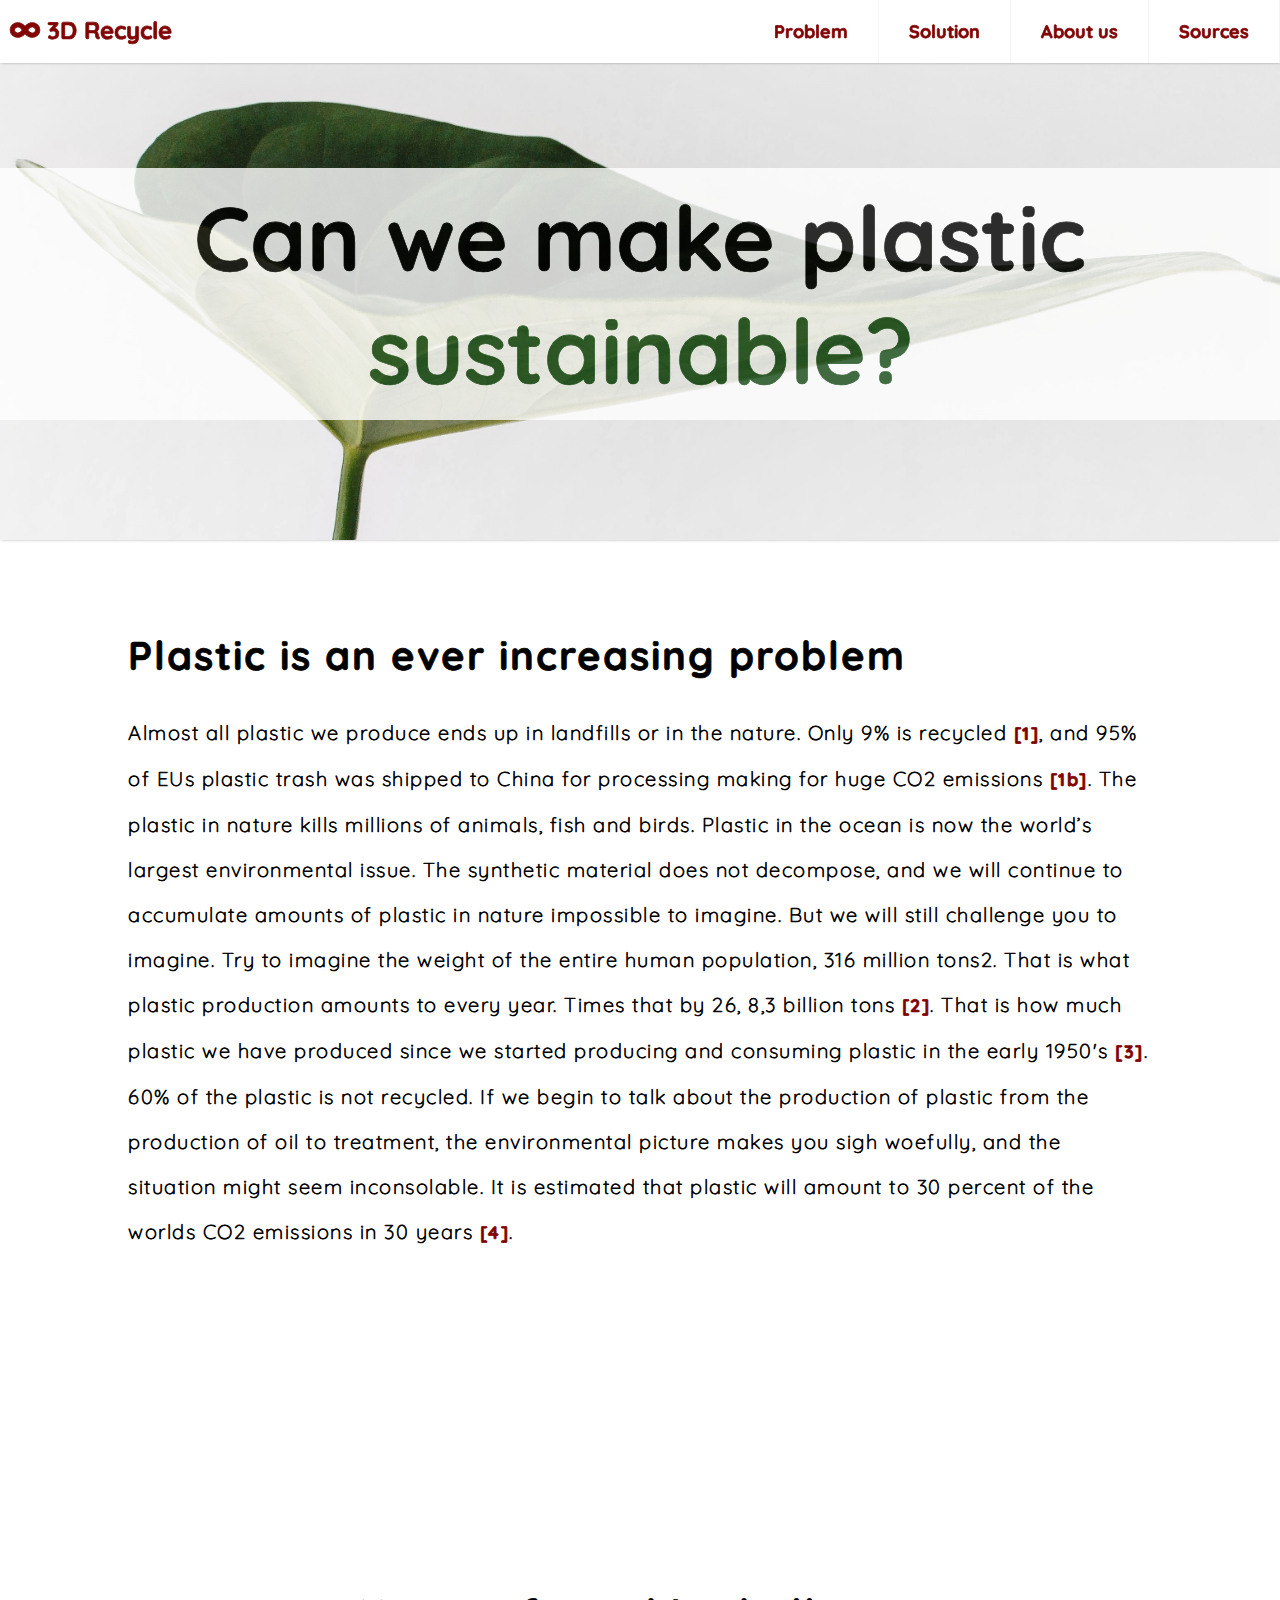
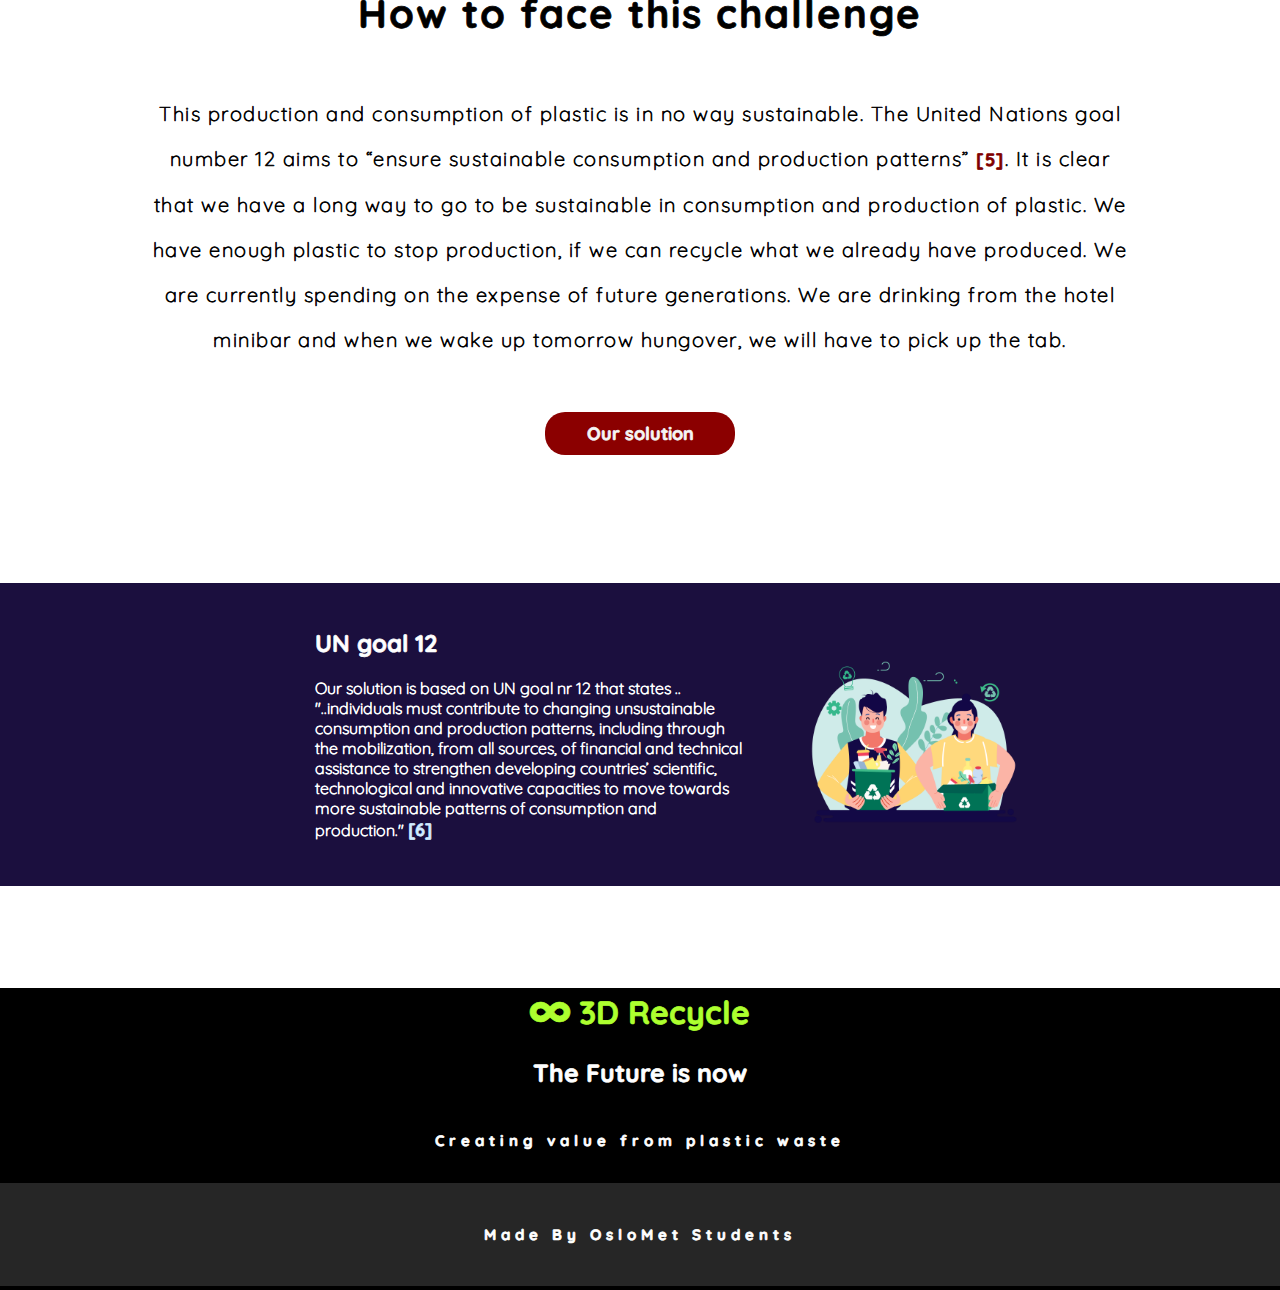
<file: index.html>
<!DOCTYPE html>
<html lang="en">
<head>
    <meta charset="UTF-8">
    <title>3D green</title>
    <meta name="viewport" content="width=device-width, initial-scale=1.0">
    <link rel="stylesheet" href="style.css">
    <link rel="stylesheet" href="Footer.css">
    <link rel="preconnect" href="https://fonts.gstatic.com">
    <link href="fontawsome/css/all.css" rel="stylesheet">
    <!-- Web font icons source: fontawsome.com -->
    <link href="https://fonts.googleapis.com/css2?family=Quicksand&display=swap" rel="stylesheet">
    <!-- font source: https://fonts.google.com/specimen/Nunito?query=nuni -->
</head>
<body>


<!-- ====forside seksjon==== -->

<section class="forside">
    <div class="innhold_forside">

        <!-- meny og header -->
        <header class="header">
            <a href="index.html" class="logo"><i title="Take me to the top" id="header_logo"
                                                 class="fas fa-infinity"></i> 3D Recycle</a>
            <input class="meny_knapp" type="checkbox" id="meny_knapp"/>
            <label class="meny_ikon" for="meny_knapp">
                <i title="Mobile menu" id="mobil_meny_ikon" class="fas fa-bars"> Menu</i></label>

            <ul class="meny">
                <li><a title="Problem page" href="index.html">Problem</a></li>
                <li><a title="Solution page" href="solution.html">Solution</a></li>
                <li><a href="AboutUs.html">About us</a></li>
                <li><a title="Our sources" href="sources.html">Sources</a></li>
            </ul>
        </header>


        <h1 class="overskrift_forside">Can we make plastic <span style="color: rgb(25, 77, 25)">sustainable?</span></h1>

    </div>
    <div id="scrollStopp"></div>
</section>


<!-- ====about seksjon==== -->
<section class="problem">
    <div class="about">
        <h2 id="Challenge1">Plastic is an ever increasing problem</h2>

        <p id="p1">
            Almost all plastic we produce ends up in landfills or in the nature.
            Only 9% is recycled <a title="Jump to source" href="sources.html#ref1">[1]</a>, and 95% of EUs plastic trash
            was shipped to China for processing
            making for huge CO2 emissions <a title="Jump to source" href="sources.html#ref1b">[1b]</a>. The plastic in
            nature kills millions of animals, fish and birds.
            Plastic in the ocean is now the world’s largest environmental issue.
            The synthetic material does not decompose, and we will continue to accumulate amounts of plastic in nature
            impossible to imagine. But we will still challenge you to imagine.
            Try to imagine the weight of the entire human population, 316 million tons2.
            That is what plastic production amounts to every year. Times that by 26, 8,3 billion tons <a
                title="Jump to source" href="sources.html#ref2">[2]</a>.
            That is how much plastic we have produced since we started producing and consuming plastic in the early
            1950's <a href="sources.html#ref3">[3]</a>.
            60% of the plastic is not recycled. If we begin to talk about the production of plastic from the production
            of oil to treatment, the environmental picture makes you sigh woefully, and the situation might seem
            inconsolable. It is estimated that plastic will amount to 30 percent of the worlds CO2 emissions in 30 years
            <a title="Jump to source" href="sources.html#ref4">[4]</a>.
        </p>

        <div title="Puzzle image" id="puzzle_img">
        </div>

        <h2 id="Challenge2">How to face this challenge</h2>
        <p id="p2">This production and consumption of plastic is in no way sustainable.
            The United Nations goal number 12 aims to “ensure sustainable consumption and production patterns”<a
                    title="Jump to source" href="sources.html#ref5"> [5]</a>.
            It is clear that we have a long way to go to be sustainable in consumption and production of plastic.
            We have enough plastic to stop production, if we can recycle what we already have produced.
            We are currently spending on the expense of future generations.
            We are drinking from the hotel minibar and when we wake up tomorrow hungover,
            we will have to pick up the tab. </p>

        <div title="Link to product page" id="button">
            <a href="solution.html">Our solution</a>

        </div>
    </div>
</section>

<!--- UN goal seksjon --->

    <div class="ungoal-content">
        <div class="ungoal-content-text">
        <h2>UN goal 12</h2>
        <p>Our solution is based on UN goal nr 12 that states ..
            "..individuals must contribute to changing unsustainable consumption and production patterns,
            including through the mobilization, from all sources, of financial and technical assistance to strengthen
            developing countries’ scientific, technological and innovative capacities to move towards more sustainable
            patterns of consumption and production." <a class="srclink" title="Jump to source" href="sources.html#ref6">
                [6]</a></p>
    </div>

    <div class="ungoal-bilde">
        <img src="bilder/recycle.png" title="Recycling" alt="Recycle">

    </div>


</div>
<!-- ====footer==== -->

<footer>
    <div class="top_footer">
        <a href="index.html" class="logo"><i title="Take me to the top" id="bottom_logo"
                                             class="fas fa-infinity"></i> 3D Recycle</a>

        <h3>The Future is now</h3>
        <p class="bunntekst">Creating value from plastic waste </p>
        <!--Ikoner-->

        <div class="under_footer">
            <p class="bunntekst">Made By OsloMet Students</p>
        </div>
    </div>

</footer>

</body>
</html>
</file>
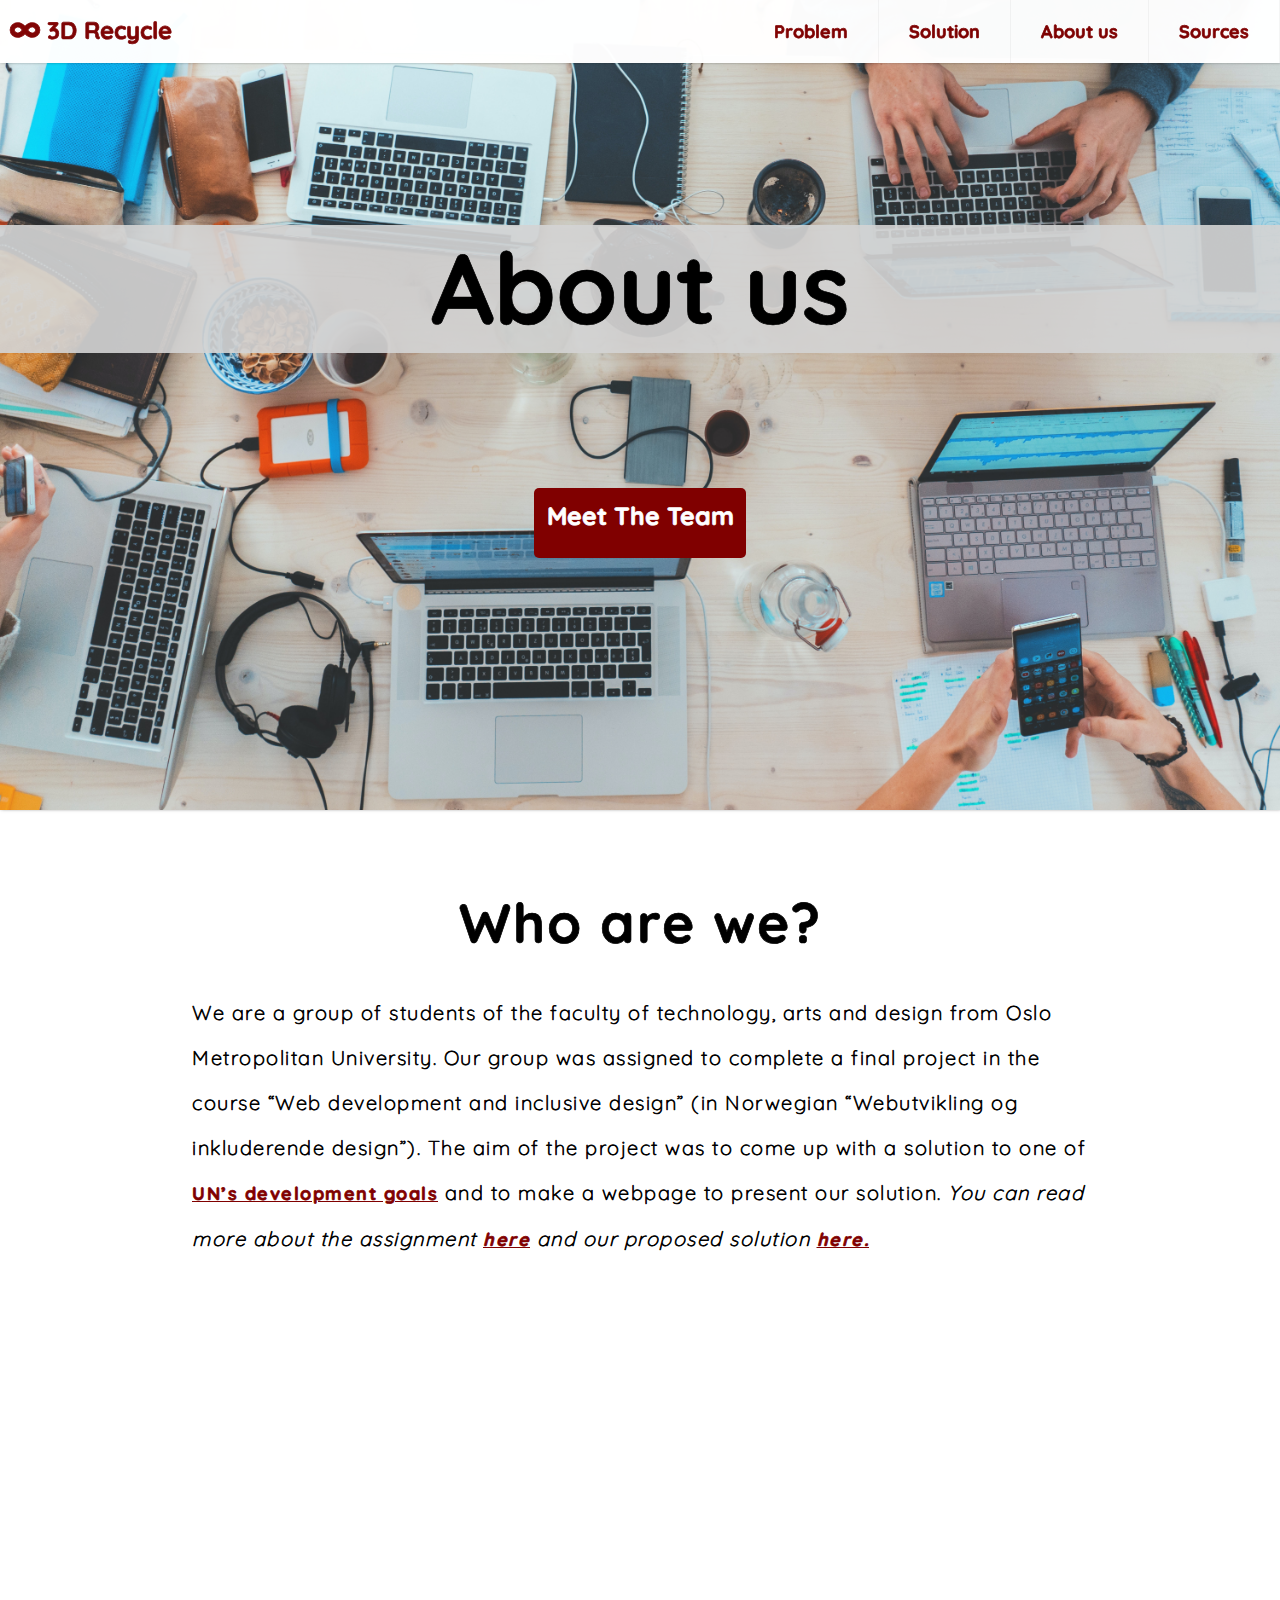
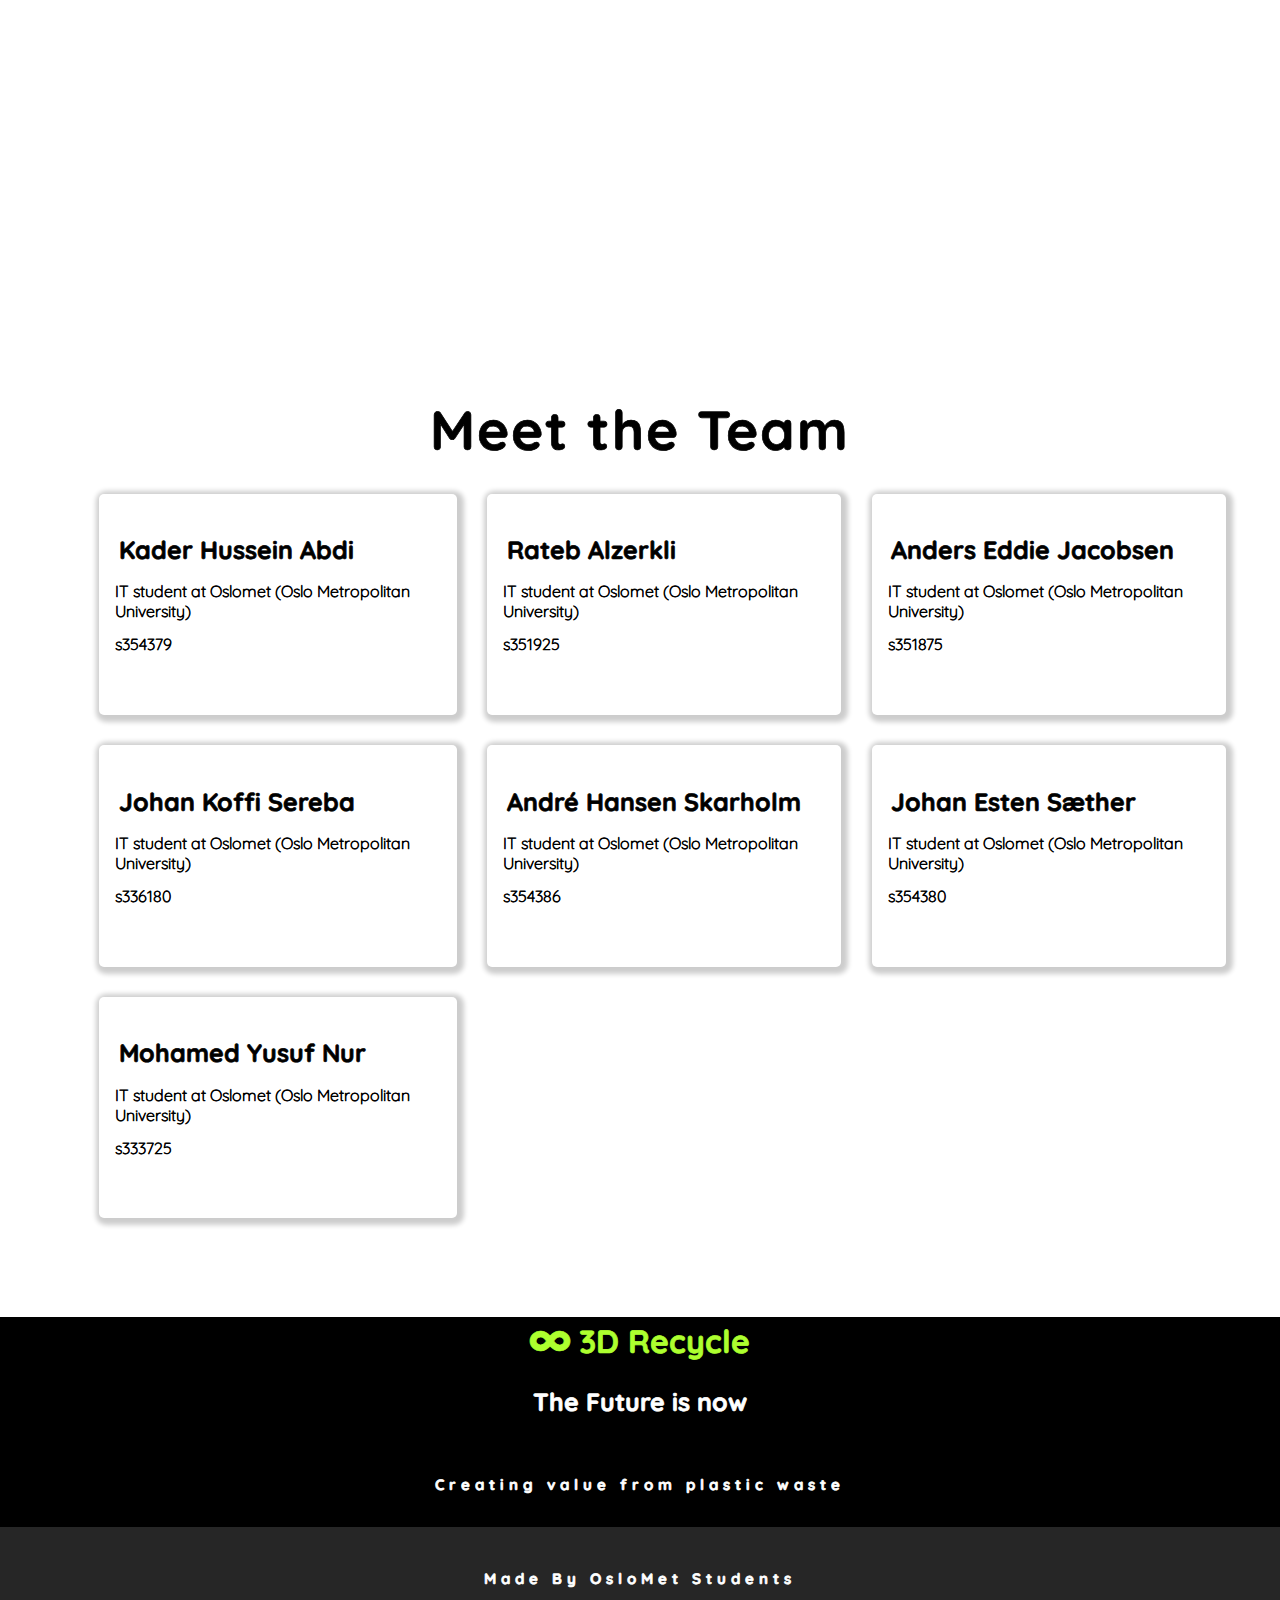
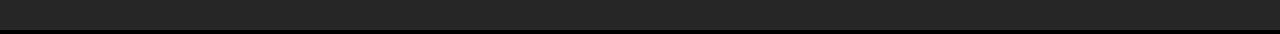
<file: AboutUs.html>
<!DOCTYPE html>
<html lang="en">
<head>
    <meta charset="UTF-8">
    <meta name="viewport" content="width=device-width, initial-scale=1.0">
    <title>About us</title>
    <link rel="stylesheet" href="Footer.css">
    <link href="fontawsome/css/all.css" rel="stylesheet">
    <link rel="preconnect" href="https://fonts.gstatic.com">
    <link href="https://fonts.googleapis.com/css2?family=Dosis&family=Lato&family=Montserrat&family=Quicksand&display=swap"
          rel="stylesheet">
    <link rel="stylesheet" href="AboutUs_style.css">
</head>
<body>
<header class="header">
    <a href="index.html" class="logo"><i title="Take me to the top" id="header_logo"
                                         class="fas fa-infinity"></i> 3D Recycle</a>
    <input class="meny_knapp" type="checkbox" id="meny_knapp"/>
    <label class="meny_ikon" for="meny_knapp">
        <i title="Mobile menu" id="mobil_meny_ikon" class="fas fa-bars"> Menu</i></label>
    <ul class="meny">
        <li><a title="Problem page" href="index.html">Problem</a></li>
        <li><a title="Solution page" href="solution.html">Solution</a></li>
        <li><a href="AboutUs.html">About us</a></li>
        <li><a title="Our sources" href="sources.html">Sources</a></li>
    </ul>
</header>
<div title="Header" class="TheHeader">
    <h3>About us</h3>
    <a id="scroll" href="#container1">Meet The Team </a>
</div>
<!-- the beginning of Info-section/container1  -->
<div id="container1">
    <h2 class="title">Who are we?</h2>
    <p>We are a group of students of the faculty of technology, arts and design from Oslo Metropolitan University.
        Our group was assigned to complete a final project in the course “Web development and inclusive design” (in
        Norwegian “Webutvikling og inkluderende design”).
        The aim of the project was to come up with a solution to one of
        <a href="https://www.un.org/sustainabledevelopment/">UN’s development goals</a>
        and to make a webpage to present our solution. <i>You can read more about the assignment
          <a href="index.html">here</a> and our proposed solution <a href="solution.html">here.</a></i>
    </p>
   
</div>
<!-- the end of info-section/container1-->

<!-- The beginning of Image section -->
<div title="Hello image" id="img">
</div>
<!-- The end of the Image section -->

<!-- The beginning of the MeetTheTeam section / container 2-->
<div id="container2">
    <h2 class="title">Meet the Team</h2>
    <!-- The beginning of the gridLayout-->
    <div class="gridLayout">
        <div class="items" id="item1">
            <div class="text">
                <h3>Kader Hussein Abdi</h3>
                <span>IT student at Oslomet (Oslo Metropolitan University)</span>
                <p>s354379</p>
            </div>
        </div>

        <div class="items" id="item2">
            <div class="text">
                <h3>Rateb Alzerkli</h3>
                <span>IT student at Oslomet (Oslo Metropolitan University)</span>
                <p>s351925</p>
            </div>
        </div>

        <div class="items" id="item3">
            <div class="text">
                <h3>Anders Eddie Jacobsen</h3>
                <span>IT student at Oslomet (Oslo Metropolitan University)</span>
                <p>s351875</p>
            </div>
        </div>

        <div class="items" id="item4">
            <div class="text">
                <h3>Johan Koffi Sereba</h3>
                <span>IT student at Oslomet (Oslo Metropolitan University)</span>
                <p>s336180</p>
            </div>
        </div>

        <div class="items" id="item5">
            <div class="text">
                <h3>André Hansen Skarholm</h3>
                <span>IT student at Oslomet (Oslo Metropolitan University)</span>
                <p>s354386</p>
            </div>
        </div>

        <div class="items" id="item6">
            <div class="text">
                <h3>Johan Esten Sæther</h3>
                <span>IT student at Oslomet (Oslo Metropolitan University)</span>
                <p>s354380</p>
            </div>
        </div>

        <div class="items" id="item7">
            <div class="text">
                <h3>Mohamed Yusuf Nur</h3>
                <span>IT student at Oslomet (Oslo Metropolitan University)</span>
                <p>s333725</p>
            </div>
        </div>
    </div>
    <!-- The end of the gridLayout-->
</div>
<!-- The end of the MeetTheTeam section / container 2-->
<footer>
    <div class="top_footer">
        <a href="index.html" class="logo"><i title="Take me to the top" id="bottom_logo"
                                             class="fas fa-infinity"></i> 3D Recycle</a>

        <h3>The Future is now</h3>
        <p class="bunntekst">Creating value from plastic waste </p>
        <!--Ikoner-->

        <div class="under_footer">

            <p class="bunntekst">Made By OsloMet Students</p>
        </div>
    </div>

</footer>

</body>
</html>
</file>
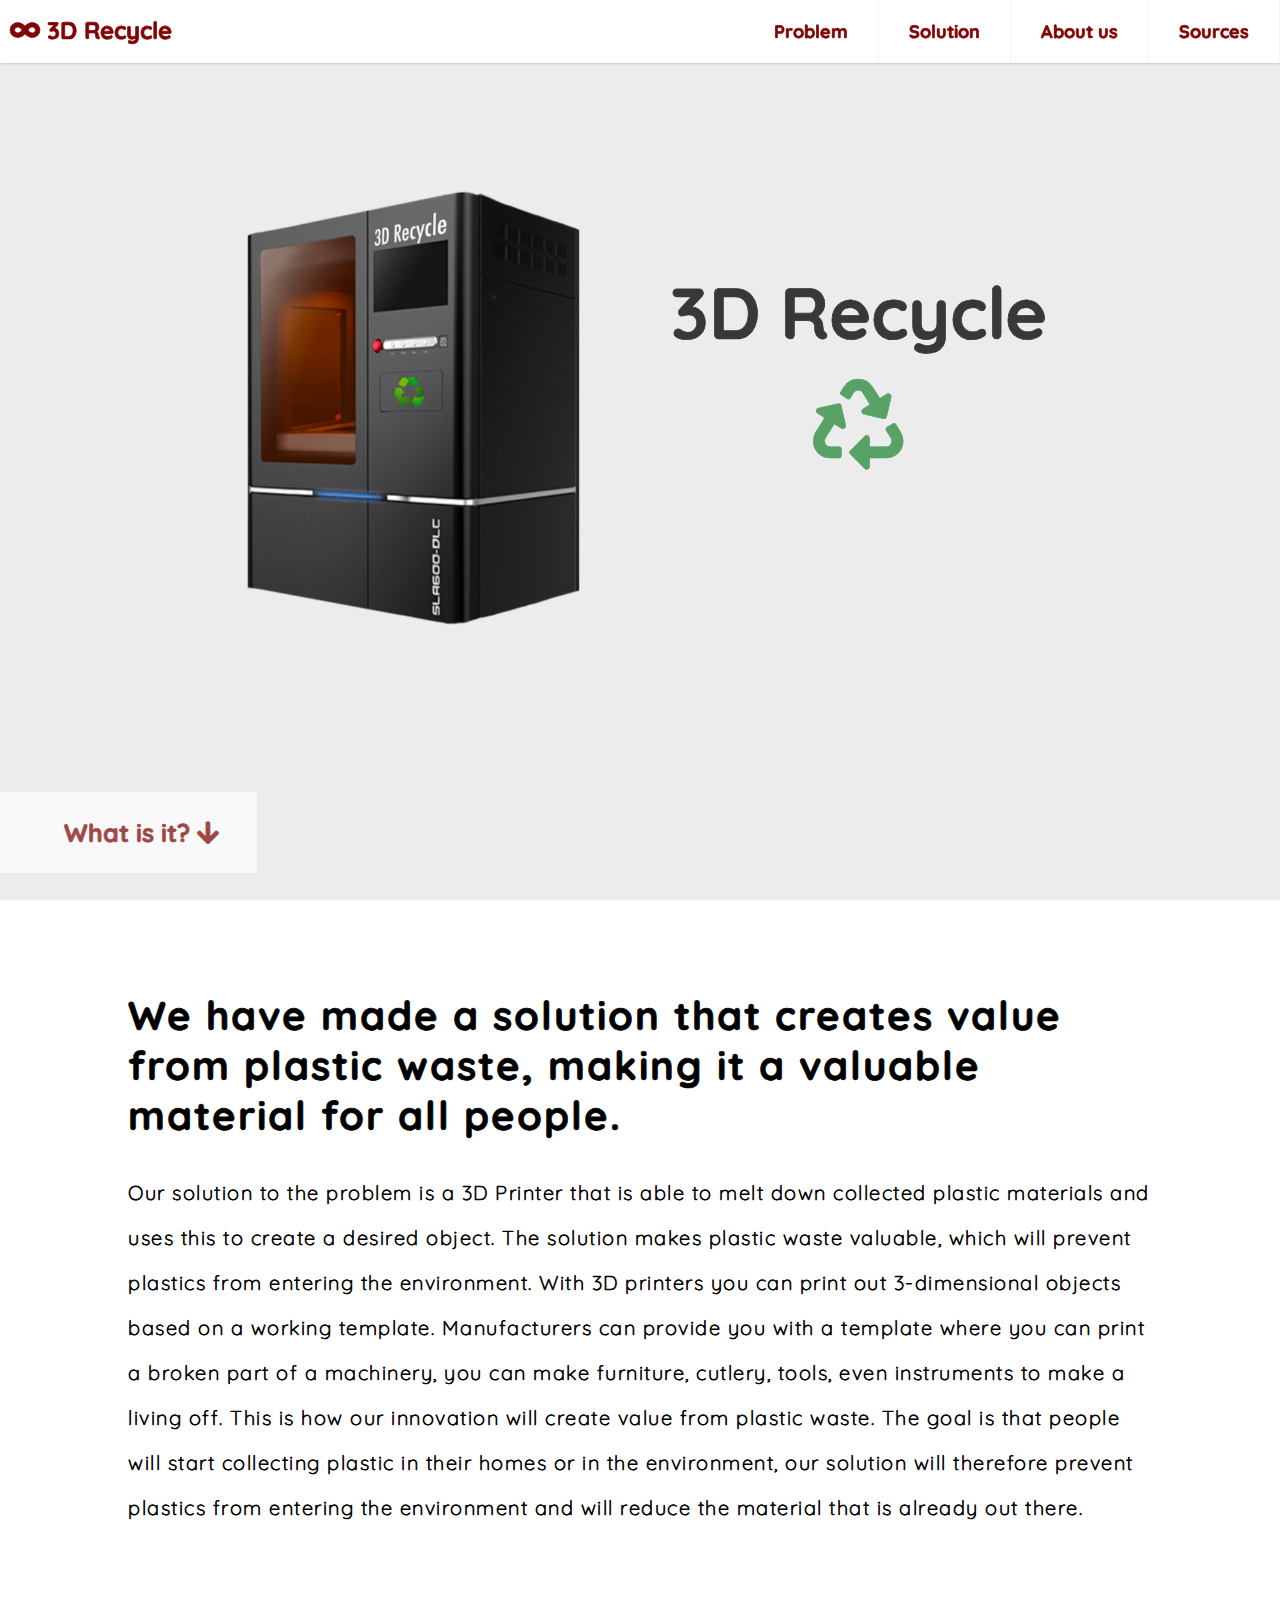
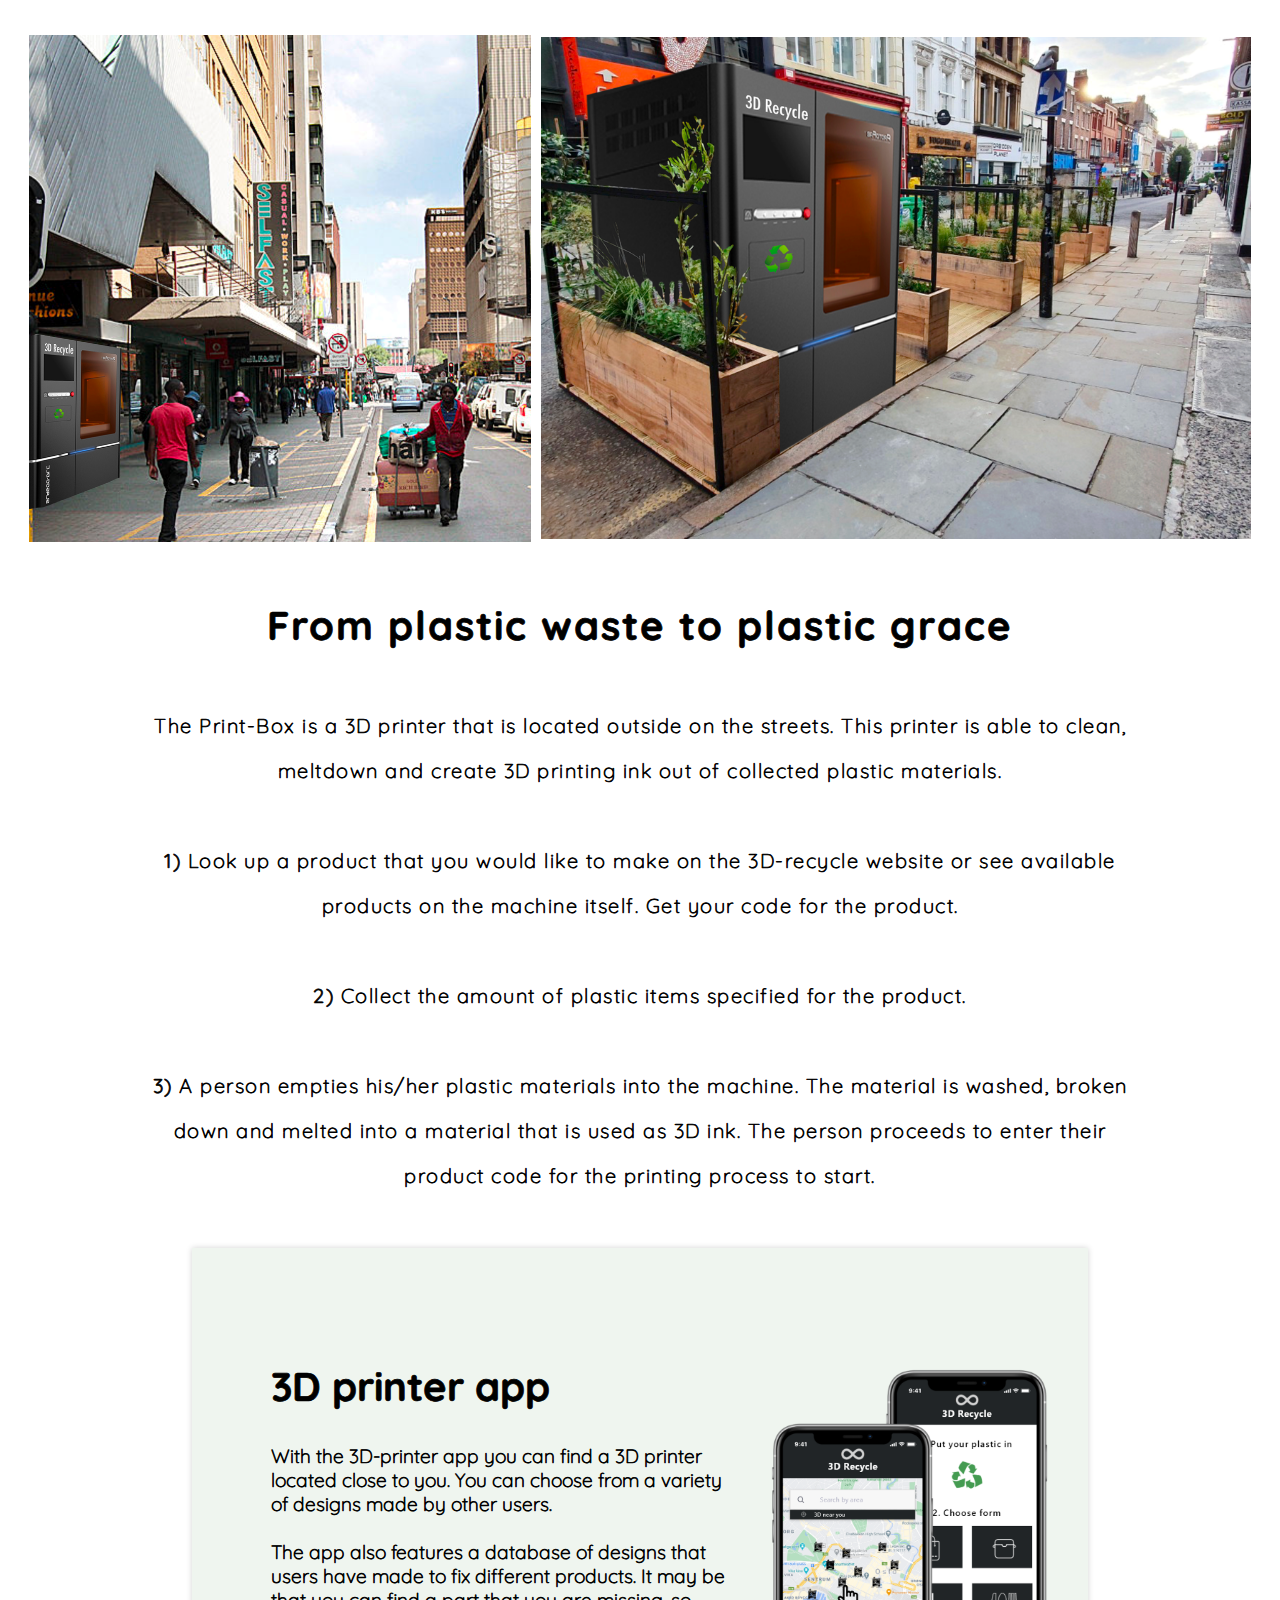
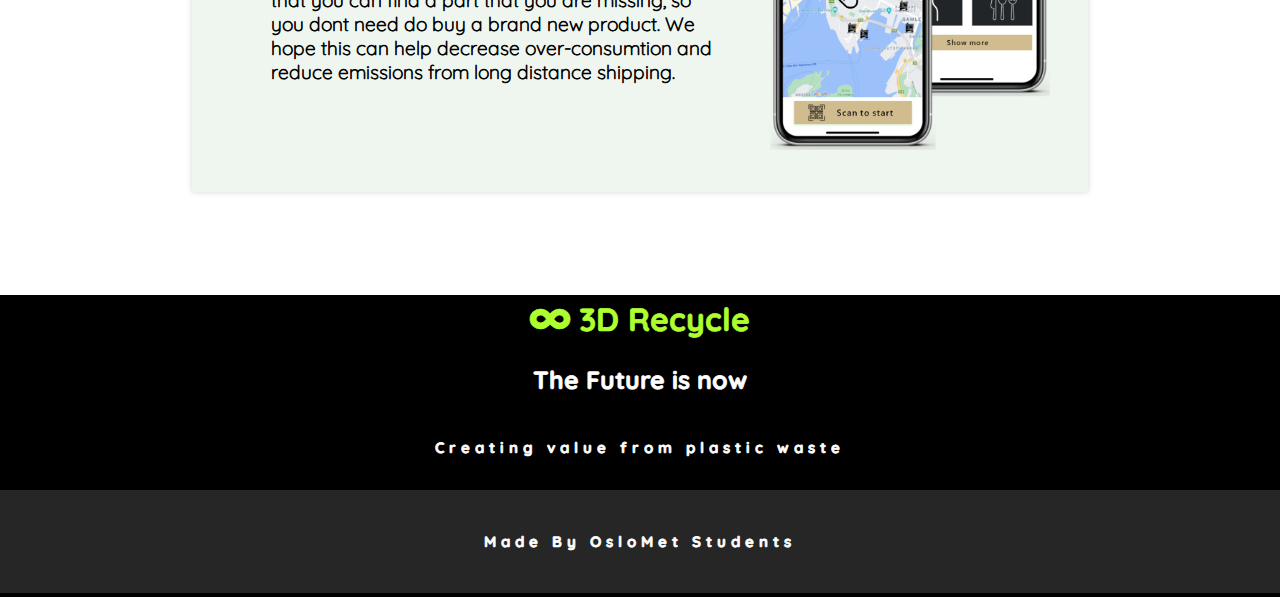
<file: solution.html>
<!DOCTYPE html>
<html lang="en">
<head>
    <meta charset="UTF-8">
    <title>Solution</title>
    <meta name="viewport" content="width=device-width, initial-scale=1.0">
    <link rel="stylesheet" href="style.css">
    <link rel="stylesheet" href="Footer.css">
    <link rel="preconnect" href="https://fonts.gstatic.com">
    <link href="fontawsome/css/all.css" rel="stylesheet">
    <!-- Web font icons source: fontawsome.com -->
    <link rel="preconnect" href="https://fonts.gstatic.com">
    <link rel="preconnect" href="https://fonts.gstatic.com">
    <link href="https://fonts.googleapis.com/css2?family=Quicksand&display=swap" rel="stylesheet">
    <!-- font source: https://fonts.googleapis.com/css2?family=Quicksand&display=swap -->
</head>
<body>

<!-- ====forside seksjon==== -->
<section class="solution2">
    <div class="innhold_forside">

        <!-- meny og header -->
        <header class="header">
            <a href="index.html" class="logo"><i title="Take me to the top" id="header_logo"
                                                 class="fas fa-infinity"></i> 3D Recycle</a>
            <input class="meny_knapp" type="checkbox" id="meny_knapp"/>
            <label class="meny_ikon" for="meny_knapp">
                <i title="Mobile menu" id="mobil_meny_ikon" class="fas fa-bars"> Menu</i></label>

            <ul class="meny">
                <li><a title="Problem page" href="index.html">Problem</a></li>
                <li><a title="Solution page" href="solution.html">Solution</a></li>
                <li><a href="AboutUs.html">About us</a></li>
                <li><a title="Our sources" href="sources.html">Sources</a></li>
            </ul>
        </header>


        <div class="elementerForside">
            <img class="maskinbilde" src="bilder/maskinCrop.png" alt="Printer illustration" title="3D Printer">
            <h1 class="overskrift_solution">3D Recycle<br><i title="Recycle icon" class="fas fa-recycle"></i></h1>

        </div>

        <div>
            <a href="#scrollStopp" class="scroll_ned"><h3>What is it? <i title="Scroll down"
                                                                         class="fas fa-arrow-down"></i></h3>
            </a>
        </div>

        <div id="scrollStopp"></div>
    </div>
</section>


<!-- ====solution seksjon==== -->


<div class="innovation">
    <h2 id="Challenge1">We have made a solution that creates value from plastic waste, making it a valuable material for
        all people.</h2>
    <p id="p1">
        Our solution to the problem is a 3D Printer that is able to melt down collected plastic materials and uses this
        to create a desired object.
        The solution makes plastic waste valuable, which will prevent plastics from entering the environment.
        With 3D printers you can print out 3-dimensional objects based on a working template.
        Manufacturers can provide you with a template where you can print a broken part of a machinery, you can make
        furniture, cutlery, tools, even instruments to make a living off.
        This is how our innovation will create value from plastic waste.
        The goal is that people will start collecting plastic in their homes or in the environment,
        our solution will therefore prevent plastics from entering the environment and will reduce the material that is
        already out there.
    </p>
    <div class="container_image">
        <div></div>
        <img src="bilder/street.png" alt="Image of street" class="vending">
        <img src="bilder/vender.png" alt="Printer illustration" class="vending2">
    </div>

    <div>
        <h2 id="Challenge2">From plastic waste to plastic grace</h2>
        <p id="p2">The Print-Box is a 3D printer that is located outside on the streets. This printer is able to clean,
            meltdown and create 3D printing ink out of collected plastic materials.
            <br> <br>

            <b>1)</b> Look up a product that you would like to make on the 3D-recycle website or see available products
            on the machine itself. Get your code for the product.
            <br><br>
            <b>2)</b> Collect the amount of plastic items specified for the product.
            <br><br>
            <b>3)</b> A person empties his/her plastic materials into the machine. The material is washed, broken down
            and melted into a material that is used as 3D ink. The person proceeds to enter their product code for the
            printing process to start.
        </p>
    </div>


</div>

<section class="solution">

    <div class="map">
        <div class="mobil-app">
            <h2 class="mobil-text-innhold">3D printer app</h2>
            <p class="mobil-text">With the 3D-printer app you can find a 3D printer located
                close to you. You can choose from a variety of designs made
                by other users.<br><br>The app also features a database of
                designs that users have made to fix different products. It may be
                that you can find a part that you are missing, so you dont need
                do buy a brand new product. We hope this can help decrease over-consumtion
                and reduce emissions from long distance shipping.</p>
        </div>
        <div class="mobil-kart">
            <img src="bilder/mobile_final2.png" title="Phone app" alt="Phone image" class="mobil-kart">
        </div>

    </div>

</section>

<!-- ====footer seksjon==== -->


<footer>
    <div class="top_footer">
        <a href="index.html" class="logo"><i title="Take me to the top" id="bottom_logo"
                                             class="fas fa-infinity"></i> 3D Recycle</a>

        <h3>The Future is now</h3>
        <p class="bunntekst">Creating value from plastic waste </p>
        <!--Ikoner-->

        <div class="under_footer">
            <p class="bunntekst">Made By OsloMet Students</p>
        </div>
    </div>

</footer>
</file>
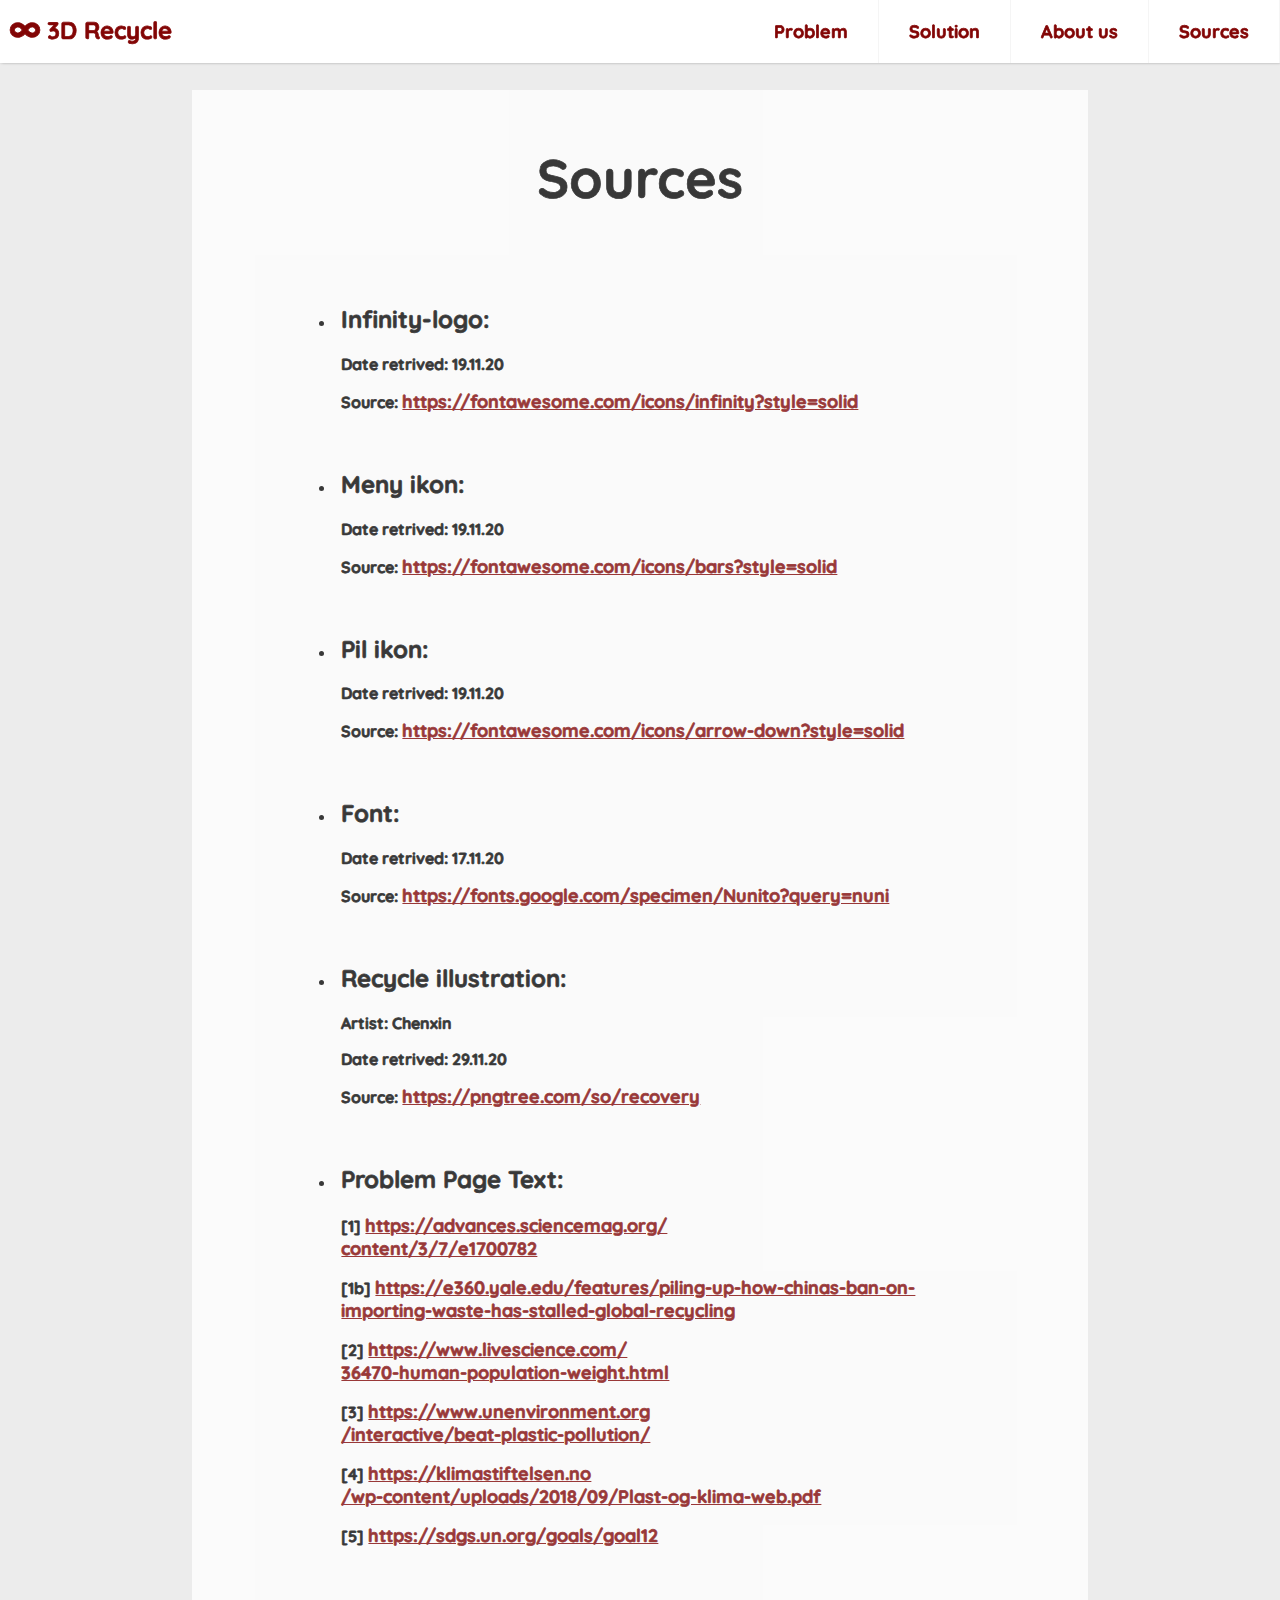
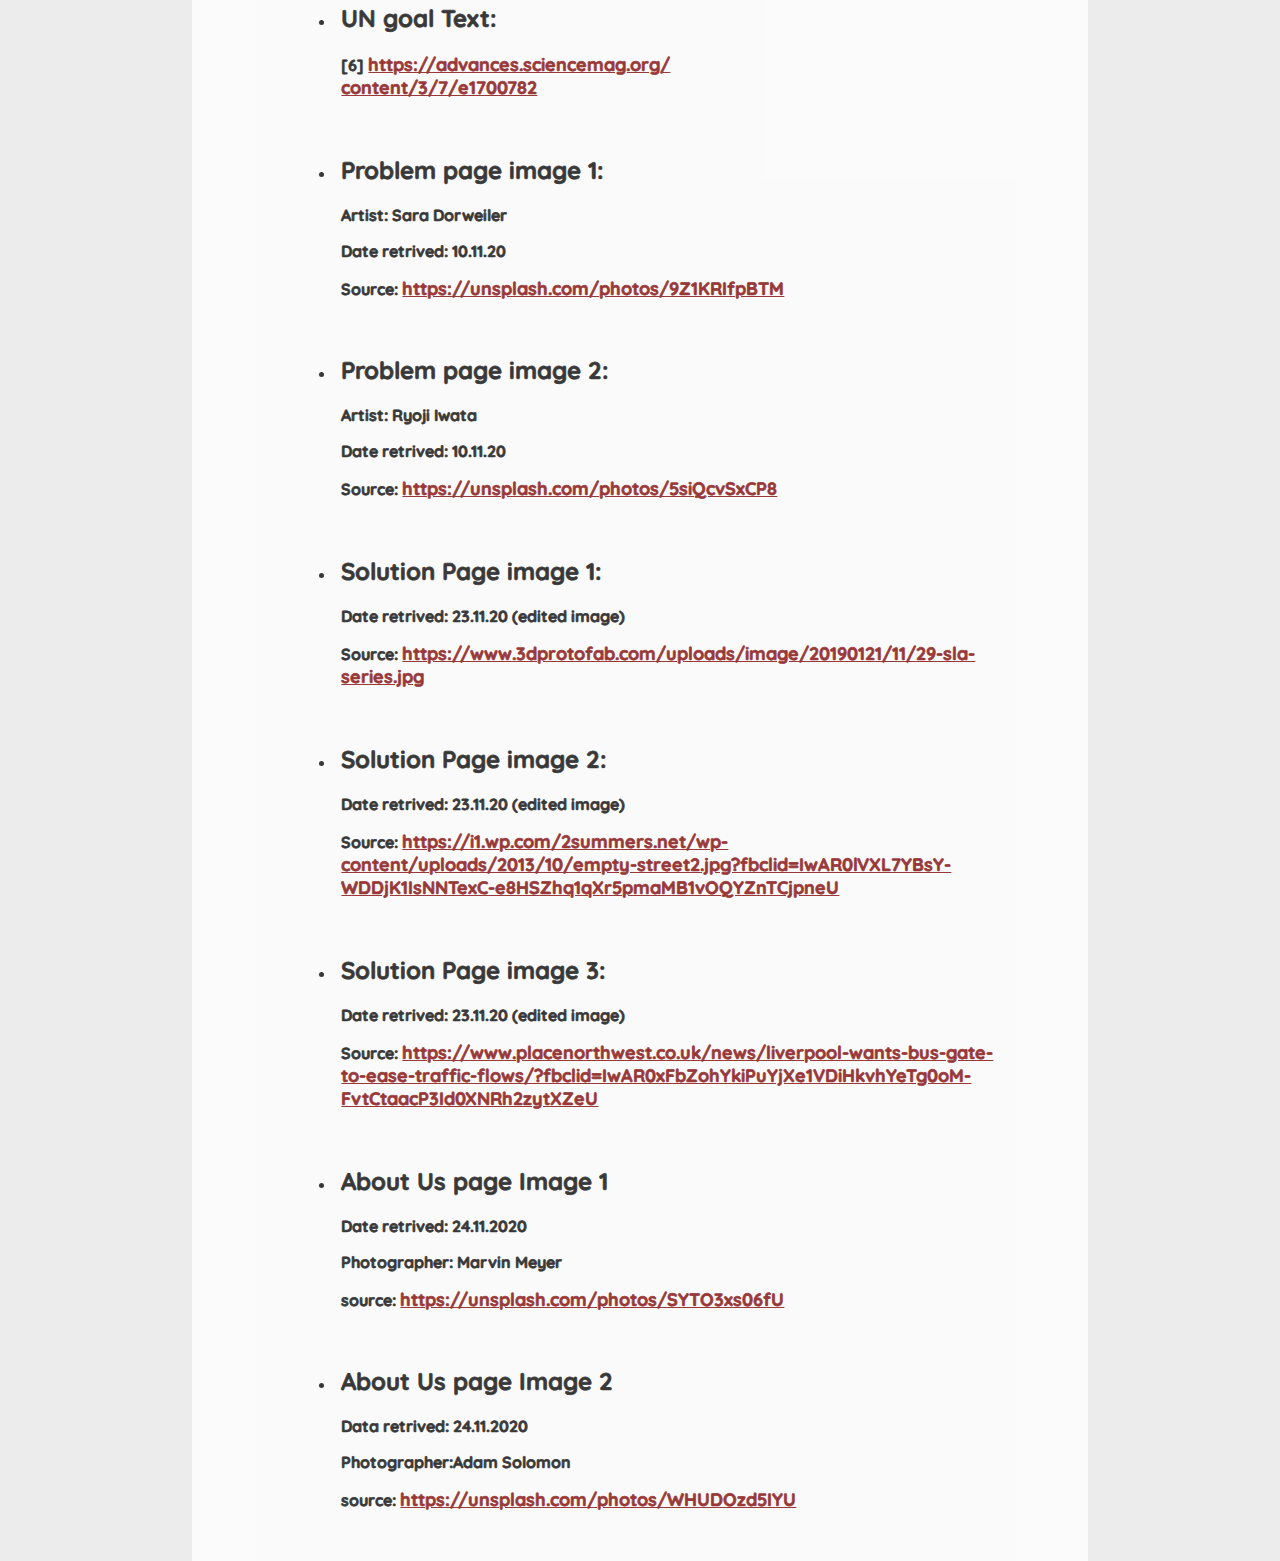
<file: sources.html>
<!DOCTYPE html>
<html lang="en">
<head>
    <meta charset="UTF-8">
    <title>Sources</title>
    <meta name="viewport" content="width=device-width, initial-scale=1.0">
    <link rel="stylesheet" href="SourceStyle.css">
    <link rel="stylesheet" href="Footer.css">
    <link rel="preconnect" href="https://fonts.gstatic.com">
    <link href="fontawsome/css/all.css" rel="stylesheet">
    <!-- Web font icons source: fontawsome.com -->
    <link href="https://fonts.googleapis.com/css2?family=Quicksand&display=swap" rel="stylesheet">
    <!-- font source: https://fonts.google.com/specimen/Nunito?query=nuni -->
</head>
<body>

<!-- to do: ----
Legg inn kommentarer i koden for god oversikt
Endre title på siden
Legge til alt og title atributter på bilder (og linker?)
---    -->


<!-- ====forside seksjon==== -->


<!-- meny og header -->
<header class="header">
    <a href="index.html" class="logo"><i title="Take me to the top" id="header_logo"
                                         class="fas fa-infinity"></i> 3D Recycle</a>
    <input class="meny_knapp" type="checkbox" id="meny_knapp"/>
    <label class="meny_ikon" for="meny_knapp">
        <i title="Mobile menu" id="mobil_meny_ikon" class="fas fa-bars"> Menu</i></label>

    <ul class="meny">
        <li><a title="Problem page" href="index.html">Problem</a></li>
        <li><a title="Solution page" href="solution.html">Solution</a></li>
        <li><a href="AboutUs.html">About us</a></li>
        <li><a title="Our sources" href="sources.html">Sources</a></li>
    </ul>

</header>

<div class="sources">
    <h3 class="sources_Title">Sources</h3>
    <ul>

        <li><h2>Infinity-logo:</h2>
            <p>Date retrived: 19.11.20</p>
            <p>Source: <a href="https://fontawesome.com/icons/infinity?style=solid">https://fontawesome.com/icons/infinity?style=solid</a>
            </p></li>

        <li><h2>Meny ikon:</h2>
            <p>Date retrived: 19.11.20</p>
            <p>Source: <a href="https://fontawesome.com/icons/bars?style=solid">https://fontawesome.com/icons/bars?style=solid</a>
            </p></li>

        <li><h2>Pil ikon:</h2>
            <p>Date retrived: 19.11.20</p>
            <p>Source: <a href="https://fontawesome.com/icons/arrow-down?style=solid">https://fontawesome.com/icons/arrow-down?style=solid</a>
            </p></li>

        <li><h2>Font:</h2>
            <p>Date retrived: 17.11.20</p>
            <p>Source: <a href="https://fonts.google.com/specimen/Nunito?query=nuni">https://fonts.google.com/specimen/Nunito?query=nuni</a>
            </p></li>

        <li><h2>Recycle illustration:</h2>
            <p>Artist: Chenxin</p>
            <p>Date retrived: 29.11.20</p>
            <p>Source: <a href='https://pngtree.com/so/recovery'>https://pngtree.com/so/recovery</a></li>

        <li><h2>Problem Page Text:</h2>
            <div id="ref1"><p>[1] <a href="https://advances.sciencemag.org/<br>content/3/7/e1700782">https://advances.sciencemag.org/<br>content/3/7/e1700782</a>
            </p></div>
            <div id="ref1b"><p>[1b] <a
                    href="https://e360.yale.edu/features/<br>piling-up-how-chinas-ban-on-importing-waste-has-stalled-global-recycling">https://e360.yale.edu/features/piling-up-how-chinas-ban-on-importing-waste-has-stalled-global-recycling</a>
            </p></div>
            <div id="ref2"><p>[2] <a href="https://www.livescience.com/<br>36470-human-population-weight.html">https://www.livescience.com/<br>36470-human-population-weight.html</a>
            </p></div>
            <div id="ref3"><p>[3] <a href="https://www.unenvironment.org<br>/interactive/beat-plastic-pollution/">https://www.unenvironment.org<br>/interactive/beat-plastic-pollution/</a>
            </p></div>
            <div id="ref4"><p>[4] <a
                    href="https://klimastiftelsen.no<br>/wp-content/uploads/2018/09/Plast-og-klima-web.pdf">https://klimastiftelsen.no<br>/wp-content/uploads/2018/09/Plast-og-klima-web.pdf</a>
            </p></div>
            <div id="ref5"><p>[5] <a href="https://sdgs.un.org/goals/goal12">https://sdgs.un.org/goals/goal12</a></p>
            </div>
        </li>

        <li><h2>UN goal Text:</h2>
            <div id="ref6"><p>[6] <a href="https://advances.sciencemag.org/<br>content/3/7/e1700782">https://advances.sciencemag.org/<br>content/3/7/e1700782</a>
            </p></div>

        <li><h2>Problem page image 1:</h2>
            <p>Artist: Sara Dorweiler</p>
            <p>Date retrived: 10.11.20 </p>
            <p>Source: <a href="https://unsplash.com/photos/9Z1KRIfpBTM">
                https://unsplash.com/photos/9Z1KRIfpBTM</a></p></li>

        <li><h2>Problem page image 2:</h2>
            <p>Artist: Ryoji Iwata</p>
            <p>Date retrived: 10.11.20 </p>
            <p>Source: <a href="https://unsplash.com/photos/5siQcvSxCP8">
                https://unsplash.com/photos/5siQcvSxCP8</a></p></li>


        <li><h2>Solution Page image 1:</h2>
            <p>Date retrived: 23.11.20 (edited image)</p>
            <p>Source: <a href="https://www.3dprotofab.com/uploads/image/20190121/11/29-sla-series.jpg">https://www.3dprotofab.com/uploads/image/20190121/11/29-sla-series.jpg</a>
            </p></li>


        <li><h2>Solution Page image 2:</h2>
            <p>Date retrived: 23.11.20 (edited image)</p>
            <p>Source: <a
                    href="https://i1.wp.com/2summers.net/wp-content/uploads/2013/10/empty-street2.jpg?fbclid=IwAR2sGQVoMRs-vpUEyounYhUxhGrj7pKd59zbw5mpEgowT28lE9D6RCTI8OM">https://i1.wp.com/2summers.net/wp-content/uploads/2013/10/empty-street2.jpg?fbclid=IwAR0lVXL7YBsY-WDDjK1IsNNTexC-e8HSZhq1qXr5pmaMB1vOQYZnTCjpneU</a>
            </p></li>

        <li><h2>Solution Page image 3:</h2>
            <p>Date retrived: 23.11.20 (edited image)</p>
            <p>Source: <a
                    href="https://www.placenorthwest.co.uk/news/liverpool-wants-bus-gate-to-ease-traffic-flows/?fbclid=IwAR0xFbZohYkiPuYjXe1VDiHkvhYeTg0oM-FvtCtaacP3Id0XNRh2zytXZeU">https://www.placenorthwest.co.uk/news/liverpool-wants-bus-gate-to-ease-traffic-flows/?fbclid=IwAR0xFbZohYkiPuYjXe1VDiHkvhYeTg0oM-FvtCtaacP3Id0XNRh2zytXZeU</a>
            </p></li>
        <li><h2>About Us page Image 1</h2>
            <p>Date retrived: 24.11.2020</p>
            <p>Photographer: Marvin Meyer</p> 
            <p>source: <a href="https://unsplash.com/photos/SYTO3xs06fU">https://unsplash.com/photos/SYTO3xs06fU</a></p>
         </li> 
         <li><h2>About Us page Image 2</h2>
            <p>Data retrived: 24.11.2020 </p>
            <p>Photographer:Adam Solomon </p> 
            <p>source: <a href="https://unsplash.com/photos/WHUDOzd5IYU">https://unsplash.com/photos/WHUDOzd5IYU</a></p>
         </li>   
    </ul>

</div>


</body>
</html>
</file>
<file: style.css>
* {
    box-sizing: border-box;
    text-decoration: none;
}

body {
    margin: 0;
    font-family: 'Quicksand', sans-serif;
    font-weight: lighter;
    -webkit-text-stroke-width: 0.7px;

}

html{
    scroll-behavior: smooth;
}

.scroll_ned {
padding-left: 5%;
}
/* ----problem seksjon--- */
/* ----problem seksjon--- */

.forside {
    margin: 0;
    height: 60vh;
    width: 100%;
    padding: 0;
    max-width: none;
    background-image: url("bilder/bGrunn/blad.jpg");
    background-size: cover;
    background-position: center;
    background-repeat: no-repeat;
    background-attachment: fixed;
    z-index: -1;
    box-shadow: 1px -2px 4px 0;
}

/* overskrift styling */

.overskrift_forside {
    text-align: center;
    font-size: 90px;
    font-weight: bold;
    position: absolute;
    background-color: white;
    opacity: 80%;
    top: 12%;
    width: 100%;
    padding-top: 1%;
    padding-bottom: 1%;
    padding-right: 10%;
    padding-left: 10%;
}


#puzzle_img {
    background-image:url("./bilder/puzzleny.jpg");
    background-size:cover;
    background-position: center;
    background-attachment: fixed;
    width:100%;
    height: 20vh;
}

/* ----meny---- */

a {
    color: rgb(128, 0, 0);
    font-weight: bold;
    font-size: 18px;
}

.header .meny {
    max-height: 0;
    clear: both;
}

/* ikon meny */

.header .meny_ikon {
    float: right;
    padding: 20px 20px;
    position: relative;
}

/* meny knapp */

.header .meny_knapp {
    display: none;
}

.header .meny_knapp:checked ~ .meny {
    max-height: 260px;
}

#mobil_meny_ikon {
    font-size: 20px;
    cursor: pointer;
}

/* header */

.header {
    position: fixed;
    background-color: white;
    width: 100%;
    z-index: 5;
    box-shadow: 1px -2px 4px 0;
    opacity: 98%;
}

.header ul {
    margin: 0;
    padding: 0;
    list-style: none;
    overflow: hidden;
}

.header li a {
    display: block;
    padding: 10px 10px;
    border-right: 1px solid #f5f5f5;
    text-decoration: none;
}

li a:hover {
    background-color: rgb(230, 230, 230);
}

.header .logo {
    display: block;
    float: left;
    font-size: 1.5em;
    padding: 15px 10px 0;
    text-decoration: none;
}

.scroll_ned {
    text-align: right;
    position: absolute;
    bottom: 3%;
    font-size: 20px;
    background-color: white;
    opacity: 70%;
    text-decoration: none;
    padding-right: 3%;
}



/* ----about seksjon---- */
/* ----about seksjon---- */


.about {

}


#Challenge1 {
    font-size: 40px;
    max-width: 80%;
    margin: 0 auto;
    padding-top: 7%;
    padding-bottom: 30px;
    letter-spacing: 2px;
    display: block;
}

#p1 {

    font-size: 20px;
    max-width: 80%;
    letter-spacing: 1.5px;
    line-height: 45px;
    margin: 0 auto;
    padding-bottom: 100px;
}

.about img {
    width: 100vw;
    height: 500px;
    object-fit: cover;
    padding-bottom: 100px;
}

#Challenge2 {
    font-size: 40px;
    text-align: center;
    padding-top: 20px;
    letter-spacing: 2px;
    display: block;
}

#p2 {
    max-width: 80%;
    width: 100%;
    margin: 30px auto;
    padding: 20px;
    font-size: 20px;
    letter-spacing: 1.5px;
    line-height: 45px;
    text-align: center;
    z-index: 1;
}

#button {
    text-align: center;
    background-color: darkred;
    width: 190px;
    margin: auto;
    margin-bottom: 10%;
    padding: 10px;
    border-radius: 20px;
}

#button a {
    padding: 25px;
}

#button:hover {
    background-color: #0ca678;
}

.about button {
    font-size: 20px;
    background-color: rgb(110, 0, 0);
    padding: 20px 20px;
    border-width: 0;
    border-radius: 50px;
    text-decoration: none;
}

#button a {
    text-decoration: none;
    color: #F5F5F5;
}

/*------- UN goal 12 ----- */

.ungoal {
}

.ungoal-content {
    background-color: rgb(27, 15, 62);
    display: flex;
    justify-content: center;
    flex-wrap: wrap;
    padding-top: 2%;
    padding-bottom: 2%;
    padding-left: 14%;
    padding-right: 14%;
    color: white;

}

.ungoal-content-text {
    width: 550px;
    padding-left: 60px;
    padding-right: 60px;
}

.ungoal-bilde {
    width: 220px;
    padding-top: 3%;
}

.ungoal-content img {
    width:100%;
    height: auto;
}

.srclink {
    color: #d0ebff;
}

/*------- Kilde seksjon ------*/
/*------- Kilde seksjon ------*/

.kilde {
    color: white;
    width: 100%;
    background-color: black;
    height: fit-content;
    z-index: 1;
    display: block;
    max-width: none;
    margin: 0;
    padding: 0;

}
.kilde_innhold {
    width: 100%;
    padding:3%;
}


/* ----solution side---- */
/* ----solution side---- */


#scrollStopp {
    position: absolute;
    bottom: 25px;
}
.map{
    padding:3%;
    margin: auto;
    margin-bottom: 5%;
    display: flex;
    justify-content: center;
    box-shadow: 0 0 6px lightgrey;
    width: 70%;
    background-color:rgb(239, 245, 239);
}

/*--------solution overskrift-------*/

.overskrift_solution{
    padding-top: 3%;
    text-align: center;
    font-size: 8vh;
    opacity: 76%;
    font-weight: bold;
    padding-left: 6%;
    float: left;
}

.elementerForside {
    display: -webkit-box;
    display: -ms-flexbox;
    display: flex;
    display: -webkit-flex;
    flex-wrap: wrap;
    padding-top: 20vh;
    width: 100%;
    justify-content: center;
}

/* Endre fra forrige .solutions2 */
.solution2 {
    margin: 0;
    height: 100vh;
    width: 100%;
    padding: 0;
    background-color: #ECECEC;
}

.maskinbilde {
    width: 40vh;
    height: 50vh;
    float: left;
}

.fa-recycle {
    padding-top: 6%;
    font-size: 10vh;
    color: #2b8a3e;
}

.prototype{
    text-align: right;
    margin-left: 5%;
    position: absolute;
    font-size: 20px;
    background-color: white;
    opacity: 70%;
    text-decoration: none;

}

.function {
    height: 100vh;
    padding-top: 3vh;
}

.container_image{
    display: flex;
    align-items: center;
    justify-content: center;
}

.vending{
    padding: 5px;
    width: 40vw;
}

.vending2{
    height: 40vw;
    padding: 5px;
}

/*------ mobil seksjon ----- */

.mobil-text-innhold{
    font-size: 40px;
}

.mobil-app {
    width: 80%;
    padding:5%;
}

.mobil-text {
    font-size: 1.2em;
}

img.mobil-kart {
    padding: 0;
    margin: 0;
}

.mobil-kart{
    padding-top: 10%;
    height: auto;
    width: 280px;
}


/* =====mobilversion====== */

@media (min-width: 768px) {
    .header .meny {
        clear: none;
        float: right;
        max-height: none;
    }
    .header .meny_ikon {
        display: none;
    }
    .header li {
        float: left;
    }
    .header li a {
        padding: 20px 30px;
    }

}

@media (max-width: 980px) {
    .overskrift_forside {
        font-size: 70px;
        top:8%;
    }

    .ungoal-bilde {
        padding-top: 2%;
        width: 50%;
    }
}


@media (max-width: 768px) {
    .container_image {
        flex-direction: column;
        align-items: center;
        justify-content: center;
    }
    .vending {
        width: 70%;
        height: 70%;
    }
    .vending2 {
        width: 70%;
        height: 70%;
    }

    .maskinbilde {
        width: 50%;
        height: 50%;
    }

    .elementerForside {
        padding-top: 15vh;
    }

    .overskrift_solution {
        font-size: 6vh;
    }

    .overskrift_forside {
        top: 13%;
        font-size: 7vh;
    }

    .ungoal-content {

        padding-bottom: 2%;
        padding-left: 4%;
        padding-right: 4%;


    }

}


@media (max-width: 1087px) {

    .map {
        flex-wrap: wrap;
    }

    .mobil-kart {
        padding-top: 2%;
        width: 100%;
    }

}
</file>
<file: Footer.css>
footer {
    margin-top: 8%;
    width: 100%;
    text-align: center;
    color: white;
    position: relative;
    bottom: 0;
}

.top_footer {
    background-color: black;
    padding: 4px 0;


}

.under_footer {
    background-color: #262626;
    padding: 1vh 0;
}

footer li {
    list-style: none;
    display: inline-block;
    margin: 0 3vw;
    font-size: 30px;
}

footer a {
    color: greenyellow;
    font-weight: bold;
    font-size: 2em;
    text-decoration: none;
    z-index: 1;
}

footer i {

}

.bunntekst {
    letter-spacing: 5px;
    font-weight: bold;
    font-size: 15px;
    padding: 2vh 0;
}

h3 {
    font-size: 25px;
}

i.fa.fa-twitter-square {

}

footer p {
    display: block;
    margin-block-start: 1em;
    margin-block-end: 1em;
    margin-inline-start: 0;
    margin-inline-end: 0;
}

footer h3 {
    display: block;

    margin-block-start: 1em;
    margin-block-end: 1em;
    margin-inline-start: 0;
    margin-inline-end: 0;

}
</file>
<file: AboutUs_style.css>
@supports (display: grid) { 
    div { 
        display: grid; 
    } 
} 
@supports not (display: grid) {
    div { 
        float: right;
    } 
}  

*{margin:0;
    padding:0;
    -webkit-text-stroke-width: 0.7px;
    scroll-behavior: smooth; font-family: 'Quicksand', sans-serif;}

html, body{
    overflow-x:hidden;
    font-weight: lighter;
}

/* meny*/

a {
    color: rgb(128, 0, 0);
    font-weight: bold;
    font-size: 18px;
}

.header .meny {
    max-height: 0;
    clear: both;
}

/* ikon meny */

.header .meny_ikon {
    float: right;
    padding: 20px 20px;
    position: relative;
}

/* meny knapp */

.header .meny_knapp {
    display: none;
}

.header .meny_knapp:checked ~ .meny {
    max-height: 260px;
}

#mobil_meny_ikon {
    font-size: 20px;
    cursor: pointer;
}

/* header */

.header {
    position: fixed;
    background-color: white;
    width: 100%;
    z-index: 5;
    box-shadow: 1px -2px 4px 0;
    opacity: 98%;
}

.header ul {
    margin: 0;
    padding: 0;
    list-style: none;
    overflow: hidden;
}

.header li a {
    display: block;
    padding: 10px 10px;
    border-right: 1px solid #f5f5f5;
    text-decoration: none;
}

li a:hover {
    background-color: rgb(230, 230, 230);
}

.header .logo {
    display: block;
    float: left;
    font-size: 1.5em;
    padding: 15px 10px 0px;
    text-decoration: none;
}

/* .TheHeader */
.TheHeader{
    display: flex;
    flex-direction: column;
    align-items: center;
    background-image: url("./bilder/marvin-meyer-PictureOfAgroupOfPeople.jpg");
    background-size:cover;
    background-repeat:no-repeat;
    width:100%;
    height: 500px;
    box-shadow: 1px -2px 4px 0;

}

.TheHeader h3{
    font-size: 60px;
    font-weight: bold;
    background-color: rgba(211, 211, 211, 0.911);
    width:100vw;
    height: 12vh;
    text-align: center;
    margin-top:3.0em;
}

.TheHeader #scroll{
    margin-top:3.3em;
    font-size: large;
    text-decoration: none;
    display: flex;
    background-color: rgb(128, 0, 0);
    /* box-shadow: 2px 2px 5px 5px rgba(0,0,0,0.5); */
    font-size: 28px;
    /* transition:0.3s; */
    flex-direction: column;
    align-items: center;
    border-radius: 5px;
    color:white;
    padding:0.5em;
}

.title{
       font-size: 40px;
        max-width: 80%;
        margin: 0 auto;
        padding-top: 7%;
        padding-bottom: 30px;
        letter-spacing: 2px;
        display: block;
}

#container1{
    display: flex;
    flex-direction: column;
    align-items: center;
    /* margin:1.3em; */
    /* padding-top:5em; */
    margin-bottom:1.5em;
}

#container1 p{
        font-size: 20px;
        max-width: 80%;
        letter-spacing: 1.5px;
        line-height: 45px;
        margin: 0 auto;
        padding-bottom: 100px;
}

#img{
  background-image:url("./bilder/Adam-Solomon-ApictureOfAsign.bmp");
  background-size:cover;
  background-position: center;
  background-attachment: fixed;
  width:100%;
  height: 50vh;
}

#container2{
    margin-bottom:1.5em;
    display: flex;
    padding-top:1.5em;
    flex-direction: column;
    align-items: center;
    margin: em;
}

.gridLayout{
    display: flex;
    flex-direction: column;
    align-items:center;
 }

.items{
    text-align: left;
    margin:1.2em;
    box-shadow: 2px 2px 5px 5px rgba(0,0,0,0.2);
    border-radius: 5px;
    height:15em;
    transition: 0.3s;
}

.items .text{
        display: flex;
        flex-direction: column;
        align-items: left;
    }

.items *{
    padding:0.4em;
}

.items:hover{
    box-shadow: 5px 8px 16px 5px rgba(0,0,0,0.2);
    cursor:pointer;
}

.text{
    margin-top:1.3em;
}


/* Desktop */
@media (min-width: 768px) {
      

    .header .meny {
        clear: none;
        float: right;
        max-height: none;
    }
    .header .meny_ikon {
        display: none;
    }
    .header li {
        float: left;
    }
    .header li a {
        padding: 20px 30px;
    }

    .TheHeader{
        height:90vh;
    }

    .TheHeader h3{
        font-size:11vh;
        padding-bottom:0.2em;
        margin-top:25vh;
        font-weight:bold;
    }

    .TheHeader #scroll{
        margin-top:15vh;
        font-size: 25px;
        height:5vh;
        font-weight: bold;
    }


    .title{
        font-size: 55px;
        max-width: 80%;
        margin: 0 auto;
        padding-top: 7%;
        padding-bottom:0.5em;
        margin-bottom: 0.1em;
        letter-spacing: 2px;
        display: block;
    }

    #container1{
        margin: 0em 5em;
        padding-bottom: 5em;
    }

    #container1 p{
        font-size: 20px;
        max-width: 80%;
        letter-spacing: 1.5px;
        line-height: 45px;
        margin: 0 auto;
        padding-bottom: 100px;
    }

    #container2{
        margin:0 5em; 
    }

    .gridLayout{
        display:grid;         
        display:-ms-grid;
        grid-gap: 2.3em;
        grid-template-columns: auto auto auto;
        -ms-grid-columns: 1fr 1fr 1fr;
    }
   
   .items{
       width:100%;
       height: 100%;
       margin: 1.2em;
       padding:0.2em;
   }
   
   .items #text{
       font-size: 20px;
   }
   .items #text h3{
       font-weight: bold;
       font-size: 35px;
   }

         #item1{
            -ms-grid-row:1;
           }  
           
           #item2{
            -ms-grid-row:1;
            -ms-grid-column:2;
           }  
           
           #item3{
            -ms-grid-row:1;
            -ms-grid-column:3;
           }  
           
           #item4{
            -ms-grid-row:2;
           }  
            
           #item5{
            -ms-grid-row:2;
            -ms-grid-column:2;
            }  
            
            #item6{
            -ms-grid-row:2;
            -ms-grid-column:3;
            }  
            
            #item7{
            -ms-grid-row:3;
            }
      

}

  @media screen and (-ms-high-contrast: active), (-ms-high-contrast: none){  
  .items{
    margin:0em 2.3em;
    box-shadow: none;
  }

}
</file>
<file: SourceStyle.css>
* {
    box-sizing: border-box;
}

body {
    margin: 0;
    background-color: #ECECEC;
}

html {
    font-family: 'Quicksand', sans-serif;
    -webkit-text-stroke-width: 0.7px;
}


.scroll_ned {


}


/* ----innledning seksjon--- */
.forside {
    margin: 0;
    height: 100vh;
    width: 100%;
    padding: 0;
    max-width: none;
    background-image: url("bilder/bGrunn/blad.jpg");
    background-size: cover;
    background-position: center;
    background-repeat: no-repeat;
    z-index: -1;
}

/* meny*/

a {
    color: rgb(128, 0, 0);
    font-weight: bold;
    font-size: 18px;
}

.header .meny {
    max-height: 0;
    clear: both;
}

/* ikon meny */

.header .meny_ikon {
    float: right;
    padding: 20px 20px;
    position: relative;
}

/* meny knapp */

.header .meny_knapp {
    display: none;
}

.header .meny_knapp:checked ~ .meny {
    max-height: 260px;
}

#mobil_meny_ikon {
    font-size: 20px;
    cursor: pointer;
}

/* header */

.header {
    position: fixed;
    background-color: white;
    width: 100%;
    z-index: 5;
    box-shadow: 1px -2px 4px 0;
    opacity: 98%;
}

.header ul {
    margin: 0;
    padding: 0;
    list-style: none;
    overflow: hidden;
}

.header li a {
    display: block;
    padding: 10px 10px;
    border-right: 1px solid #f5f5f5;
    text-decoration: none;
}

li a:hover {
    background-color: rgb(230, 230, 230);
}

.header .logo {
    display: block;
    float: left;
    font-size: 1.5em;
    padding: 15px 10px 0px;
    text-decoration: none;
}


/* overskrift styling */

.overskrift_forside {
    text-align: center;
    font-size: 10vh;
    background-color: white;
    opacity: 76%;
    font-weight: bold;
    left: 15%;
    margin-top: -10%;
    position: absolute;
    top: 50%;
    width: 70%;
}

/*

.overskrift_undertekst {
    background-color: white;
    width: 20%;
    margin-top: 12vh;
    padding-left: 5%;
    padding-right: 3%;
}

 */

.scroll_ned {
    text-align: right;
    margin-left: 5%;
    position: absolute;
    bottom: 3%;
    font-size: 20px;
    background-color: white;
    opacity: 70%;
    text-decoration: none;
}

/* ----about seksjon---- */

.about {
    height: 170vh;
    padding-top: 3vh;
}

#Challenge1 {
    font-size: 40px;
    max-width: 80%;
    margin: 0 auto;
    padding-top: 50px;
    padding-bottom: 30px;
    letter-spacing: 2px;
}

#p1 {
    font-size: 20px;
    max-width: 80%;
    letter-spacing: 1.5px;
    line-height: 45px;
    margin: 0 auto;
    padding-bottom: 100px;
}

.about img {
    width: 100vw;
    height: 500px;
    object-fit: cover;
    padding-bottom: 100px;
}

#Challenge2 {
    font-size: 40px;
    text-align: center;
    padding-top: 20px;
    letter-spacing: 2px;
}

#p2 {
    max-width: 80%;
    width: 1000px;
    margin: 30px auto;
    padding: 20px;
    font-size: 20px;
    letter-spacing: 1.5px;
    line-height: 45px;
    text-align: center;
}

/*#button {
    text-align: center;
}

.about button {
    font-size: 20px;
    background-color: #CD342E;
    color: #FFFFFF;
    padding: 20px 20px;
    border-width: 0px;
    border-radius: 50px;

}*/

#ref1:target {
    background-color: lightgrey;
    width: 70%;
}

#ref1b:target {
    background-color: lightgrey;
    width: 70%;
}

#ref2:target {
    background-color: lightgrey;
    width: 70%;
}

#ref3:target {
    background-color: lightgrey;
    width: 70%;
}

#ref4:target {
    background-color: lightgrey;
    width: 70%;
}

#ref5:target {
    background-color: lightgrey;
    width: 70%;
}

#ref6:target {
    background-color: lightgrey;
    width: 70%;
}


/* mobilversion */
@media (min-width: 768px) {
    .header .meny {
        clear: none;
        float: right;
        max-height: none;
    }

    .header .meny_ikon {
        display: none;
    }

    .header li {
        float: left;
    }

    .header li a {
        padding: 20px 30px;
    }
}

.sources {
    background-color: white;
    opacity: 76%;
    font-weight: bold;
    left: 15%;
    position: absolute;
    top: 10%;
    width: 70%;
    margin-bottom: 35px;
}

.sources_Title {
    text-align: center;
    font-size: 6vh;
    font-weight: bold;
    left: 15%;
}

.sources li {
    padding: 5px;
    margin: 10px;
    position: relative;
    left: 2%;
    width: 80%;
    word-wrap: break-word;


}

.sources ul {
    padding: 3px;
    margin-left: 25px;
    position: relative;
    left: 10%;
    margin-right: 25px;
    margin-top: 10px;
    height: auto;

}

.sources h2 {
    font-weight: bold;
}
</file>
